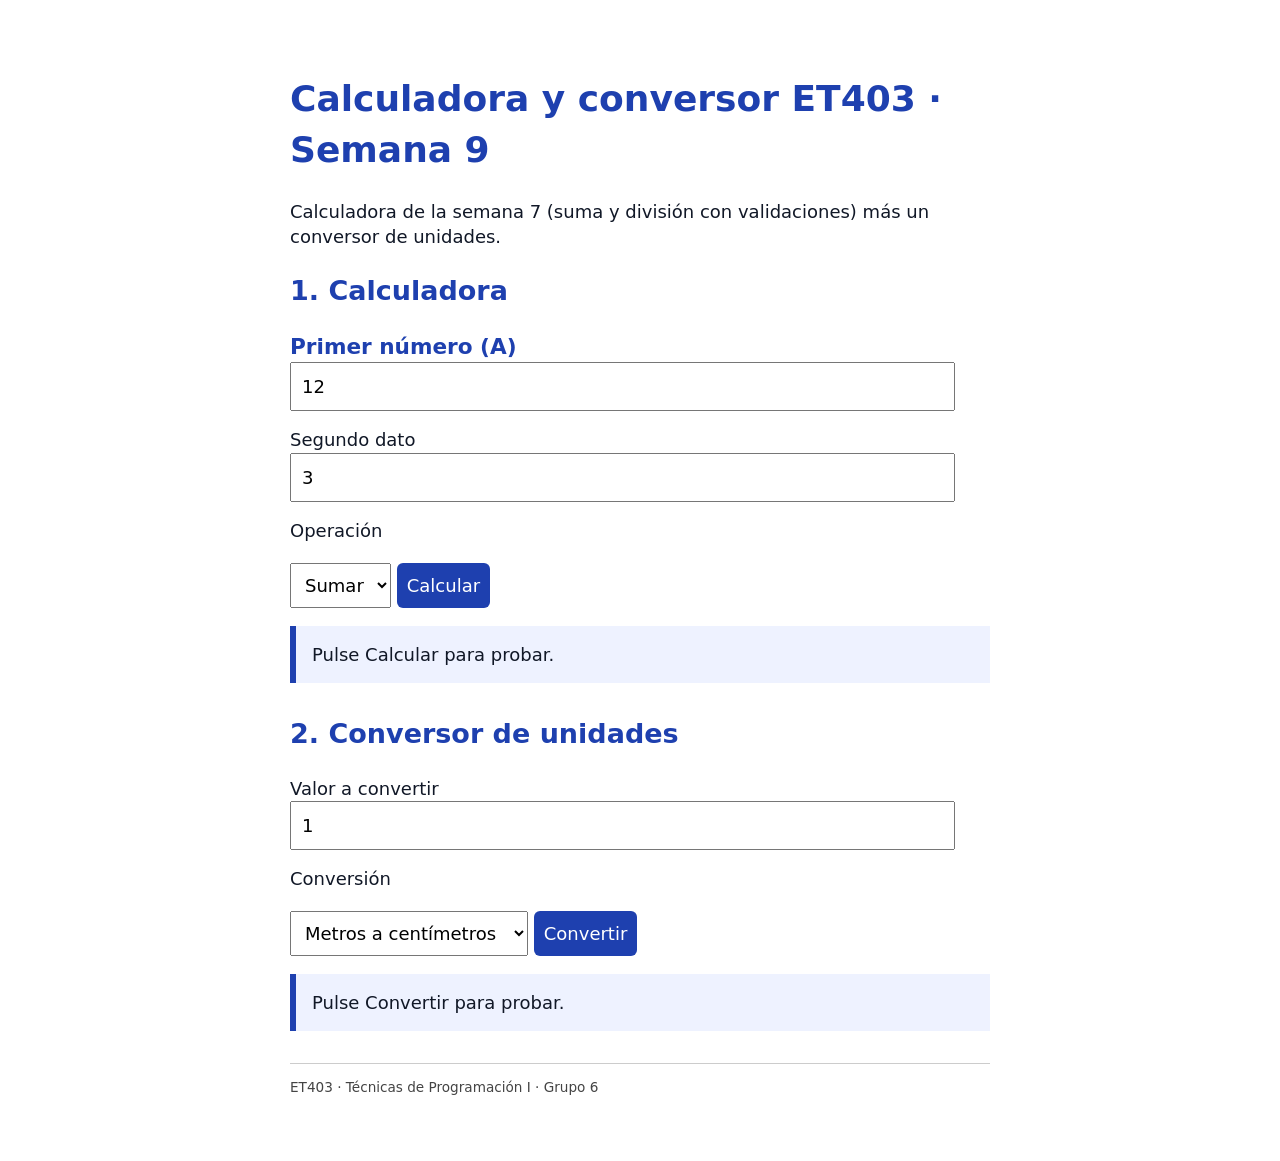
<file: index.html>
<!doctype html>
<html lang="es">
<head>
  <meta charset="utf-8">
  <meta name="viewport" content="width=device-width,initial-scale=1">
  <title>Calculadora y conversor ET403 · Semana 9</title>
  <link rel="stylesheet" href="styles.css">
  <link rel="stylesheet" href="personalizacion.css">
</head>
<body>
  <header>
    <h1>Calculadora y conversor ET403 · Semana 9</h1>
    <p>Calculadora de la semana 7 (suma y división con validaciones) más un conversor de unidades.</p>
  </header>

  <main>
    <!-- SECCIÓN 1: calculadora de la semana 7 (conservada y completada) -->
    <section aria-labelledby="titulo-calculadora">
      <h2 id="titulo-calculadora">1. Calculadora</h2>
      <label for="a" id="etiqueta-a">Primer número (A)</label>
      <input id="a" type="text" value="12" autocomplete="off">
      <label for="b">Segundo dato</label>
      <input id="b" type="text" value="3" autocomplete="off">
      <label for="operacion">Operación</label>
      <select id="operacion">
        <option value="sumar">Sumar</option>
        <option value="dividir">Dividir</option>
      </select>
      <button id="calcular" type="button">Calcular</button>
      <p id="resultado" role="status" aria-live="polite">Pulse Calcular para probar.</p>
    </section>

    <!-- SECCIÓN 2: conversor de unidades (integrado, semana 9) -->
    <section aria-labelledby="titulo-conversor">
      <h2 id="titulo-conversor">2. Conversor de unidades</h2>
      <label for="conv-valor">Valor a convertir</label>
      <input id="conv-valor" type="text" value="1" autocomplete="off">
      <label for="conv-tipo">Conversión</label>
      <select id="conv-tipo"></select>
      <button id="convertir" type="button">Convertir</button>
      <p id="conv-resultado" role="status" aria-live="polite">Pulse Convertir para probar.</p>
    </section>
  </main>

  <footer><p>ET403 · Técnicas de Programación I · Grupo 6</p></footer>

  <script src="app.js"></script>
</body>
</html>
</file>
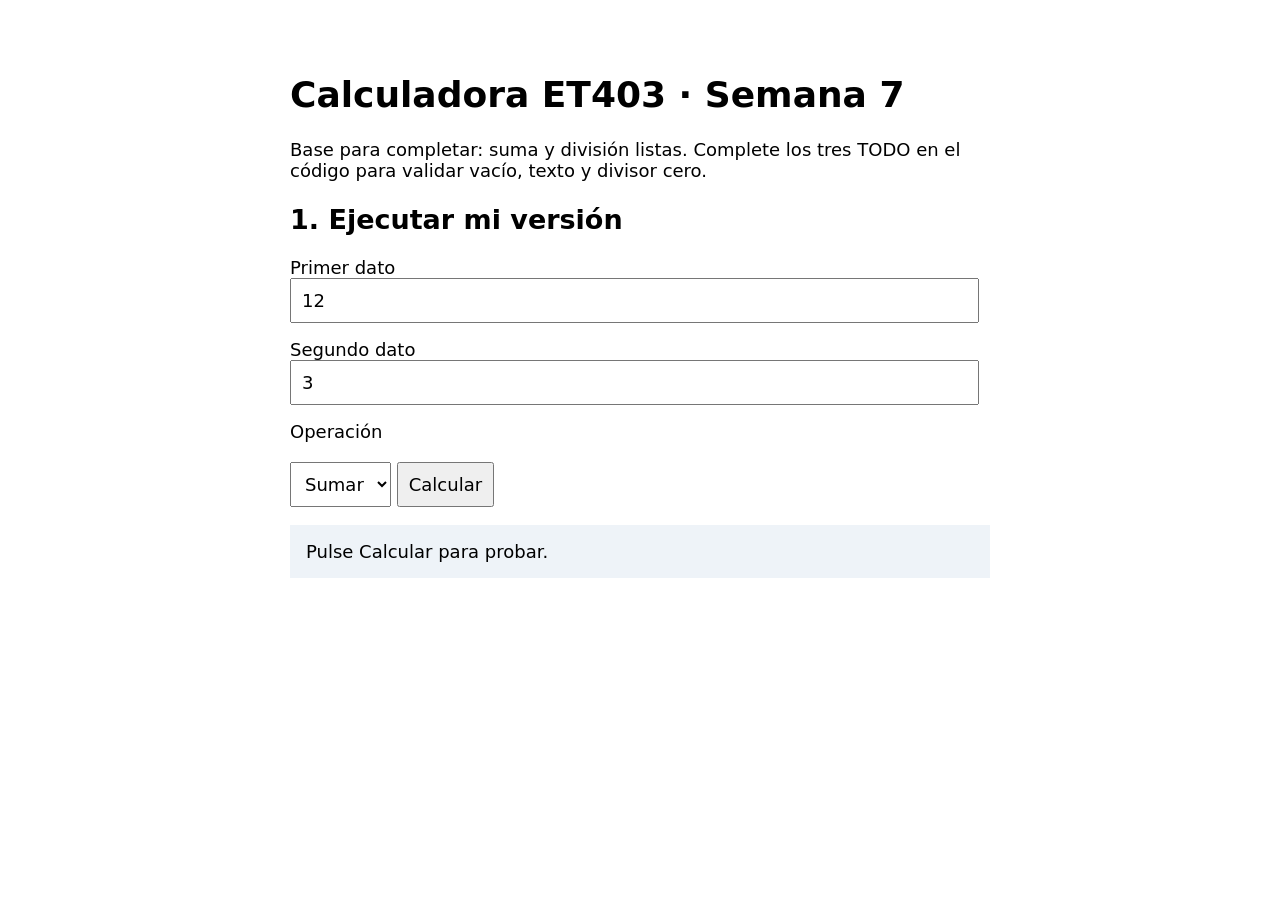
<file: index-original.html>
<!doctype html> <html lang="es"> <head><meta charset="utf-8"><meta name="viewport" content="width=device-width,initial-scale=1"><title>Calculadora ET403</title><style>body{font:18px system-ui;max-width:700px;margin:30px auto;padding:20px}label{display:block;margin-top:16px}input,select,button{font:inherit;padding:10px}input{width:95%}button{margin-top:20px}#resultado{background:#eef3f8;padding:16px}</style></head> <body><h1>Calculadora ET403 · Semana 7</h1><p>Base para completar: suma y división listas. Complete los tres TODO en el código para validar vacío, texto y divisor cero.</p> <section aria-labelledby="titulo-calculadora"> <h2 id="titulo-calculadora">1. Ejecutar mi versión</h2> <label for="a">Primer dato</label><input id="a" type="text" value="12" autocomplete="off"> <label for="b">Segundo dato</label><input id="b" type="text" value="3" autocomplete="off"> <label for="operacion">Operación</label> <select id="operacion"><option value="sumar">Sumar</option><option value="dividir">Dividir</option></select> <button id="calcular" type="button">Calcular</button> <p id="resultado" role="status" aria-live="polite">Pulse Calcular para probar.</p> </section> <script> "use strict"; document.getElementById("calcular").addEventListener("click", function () { const textoA = document.getElementById("a").value.trim(); const textoB = document.getElementById("b").value.trim(); const operacion = document.getElementById("operacion").value; const salida = document.getElementById("resultado"); // TODO 1: sustituya false por una condición que detecte alguna entrada vacía. if (false /* TODO_ENTRADA_VACIA */) { salida.textContent = "Complete las dos entradas."; return; } const a = Number(textoA); const b = Number(textoB); // TODO 2: sustituya false por una condición que detecte algún número no finito. if (false /* TODO_NUMERO_INVALIDO */) { salida.textContent = "Escriba números válidos en ambas entradas."; return; } // TODO 3: sustituya false por una condición de divisor cero al DIVIDIR. if (false /* TODO_DIVISOR_CERO */) { salida.textContent = "No se puede dividir entre cero."; return; } if (operacion === "sumar") { salida.textContent = "Suma: " + (a + b); } else { salida.textContent = "División: " + (a / b); } }); </script> </body> </html>
</file>
<file: styles.css>
/* Estilos base (estructura y diseño general) */
body{font:18px system-ui,sans-serif;max-width:700px;margin:30px auto;padding:20px;line-height:1.4}
section{margin-bottom:32px}
label{display:block;margin-top:16px}
input,select,button{font:inherit;padding:10px}
input{width:95%;box-sizing:border-box}
button{margin-top:20px;cursor:pointer}
#resultado,#conv-resultado{background:#eef3f8;padding:16px}
footer{font-size:.85rem;color:#444;border-top:1px solid #ccc;margin-top:24px}
</file>
<file: personalizacion.css>
/* Personalización (semana 9)
   Paleta RGB elegida: azul rgb(30, 64, 175)
   Texto cambiado: etiqueta #etiqueta-a ("Primer dato" -> "Primer número (A)")
   Tamaño de la etiqueta: 1.35rem */
:root{--azul:rgb(30,64,175);--fondo:rgb(238,242,255);--texto:rgb(17,24,39)}
body{color:var(--texto)}
h1,h2{color:var(--azul)}
button{background:var(--azul);color:#fff;border:0;border-radius:6px}
button:hover,button:focus{background:rgb(23,50,140)}
#resultado,#conv-resultado{background:var(--fondo);border-left:6px solid var(--azul)}
#etiqueta-a{font-size:1.35rem;font-weight:bold;color:var(--azul)}
</file>
